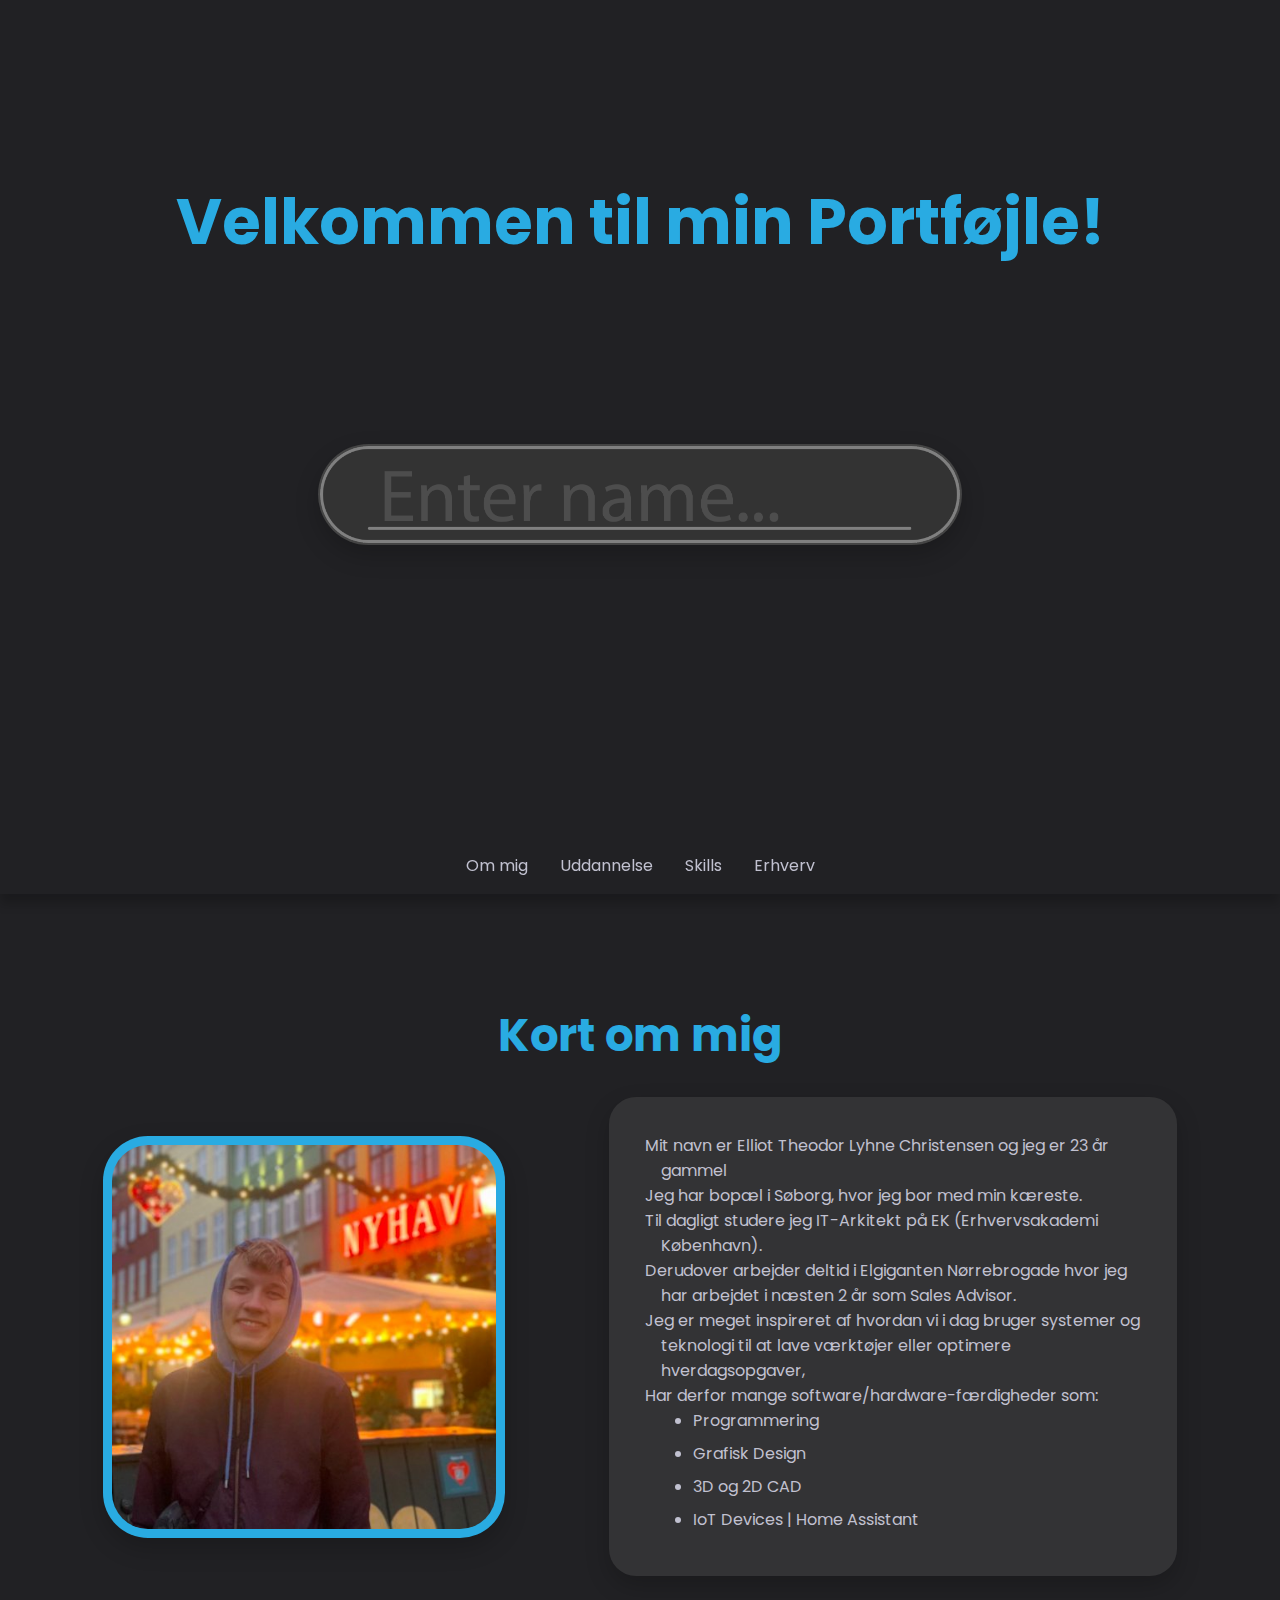
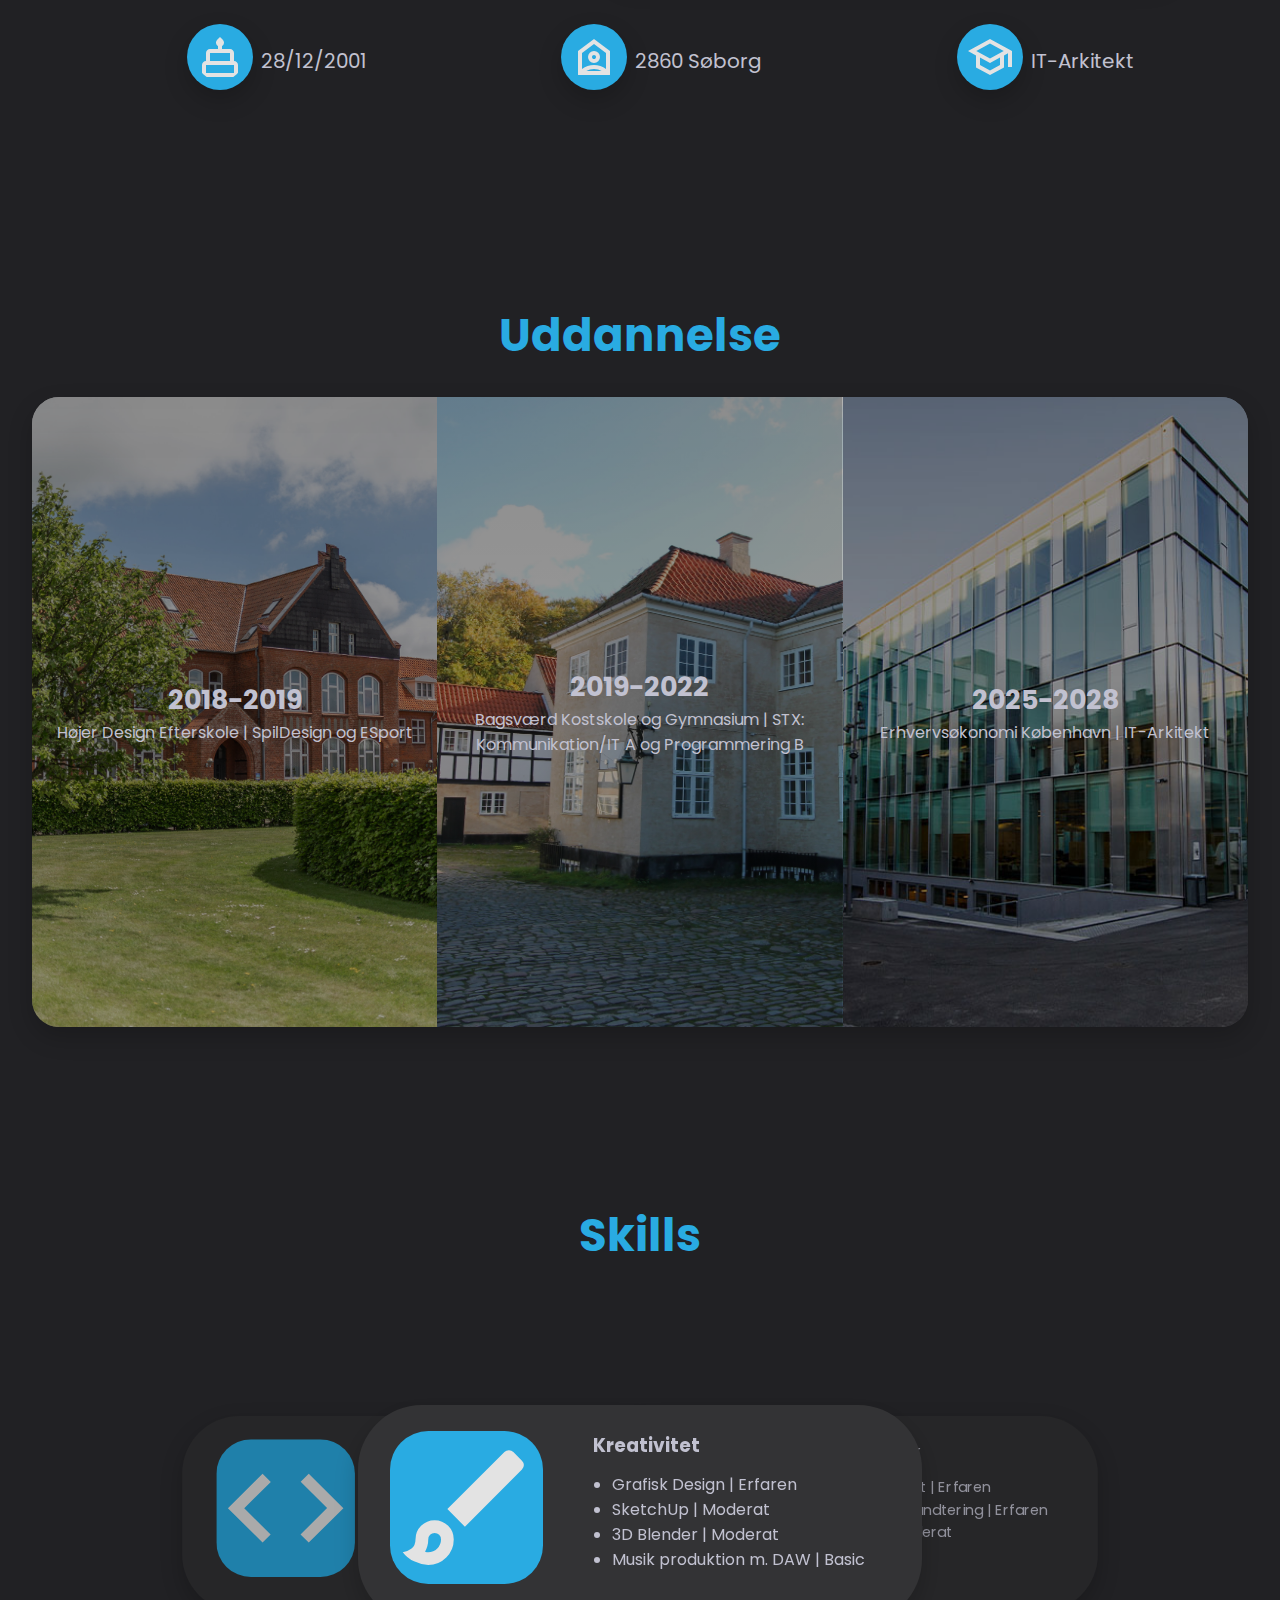
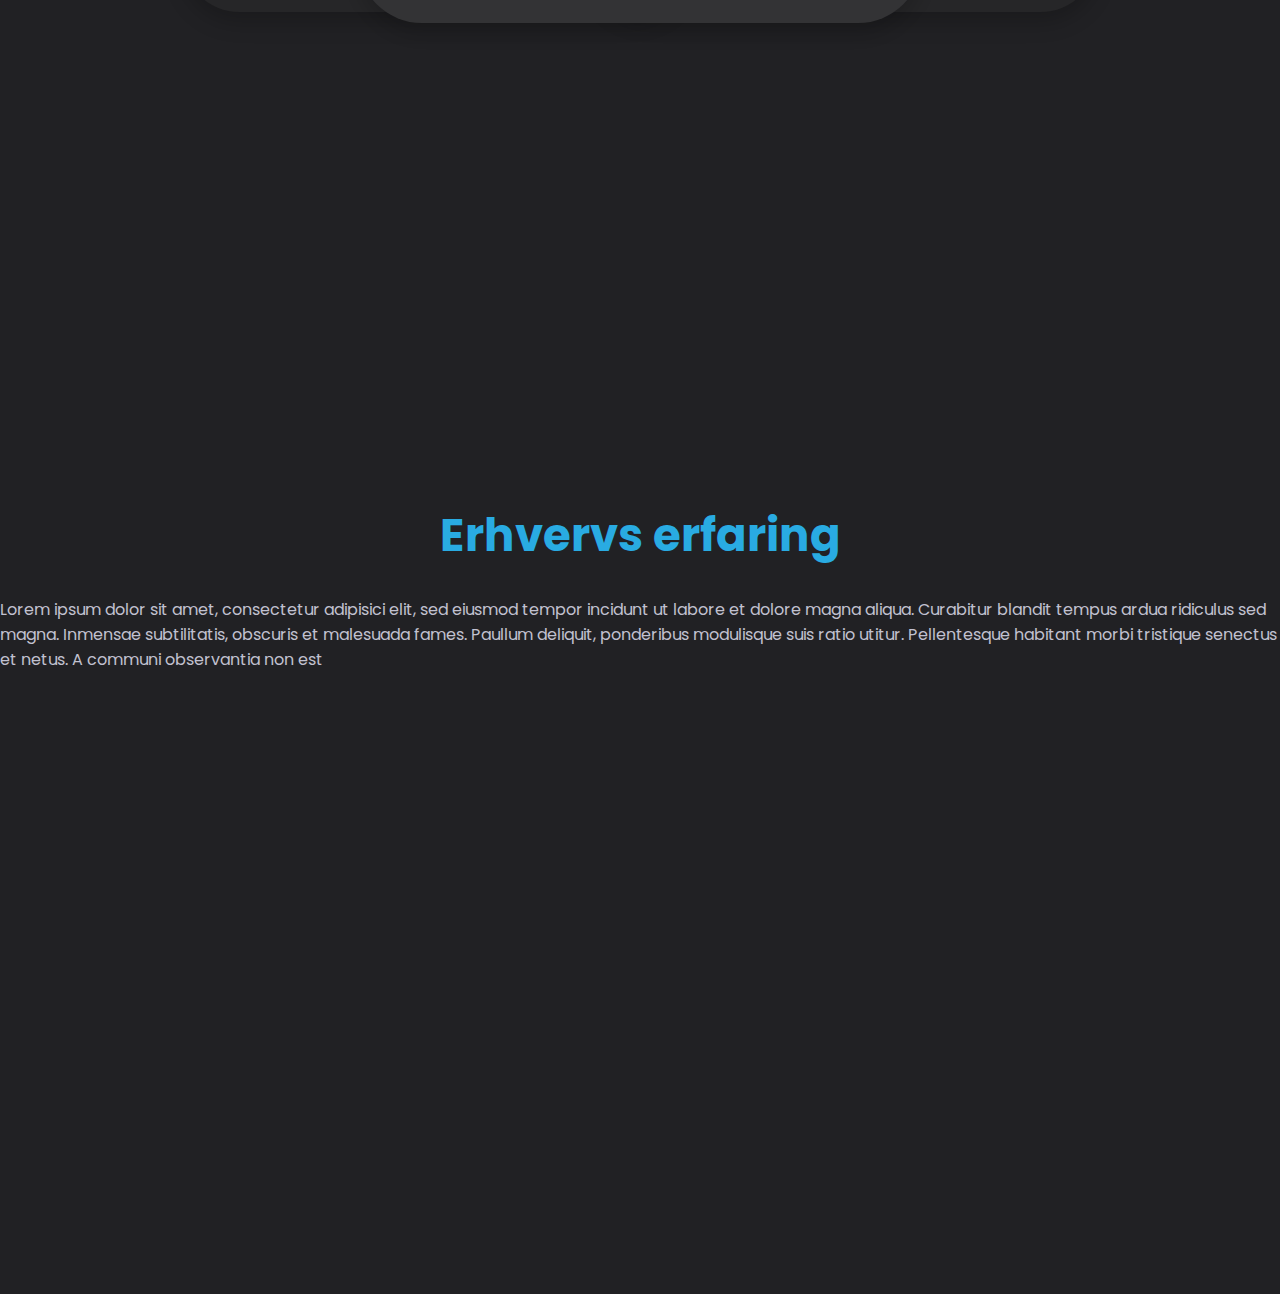
<file: index.html>
<!DOCTYPE html>
<html lang="en">
<head>
    <meta charset="UTF-8">
    <title>Elliot's Portfølje</title>
    <meta name="viewport" content="width=device-width, initial-scale=1.0">
    <link rel="stylesheet" href="styles.css">



    <!-- Google Fonts -->
    <link rel="preconnect" href="https://fonts.googleapis.com">
    <link rel="preconnect" href="https://fonts.gstatic.com" crossorigin>
    <link href="https://fonts.googleapis.com/css2?family=Poppins:ital,wght@0,100;0,200;0,300;0,400;0,500;0,600;0,700;0,800;0,900;1,100;1,200;1,300;1,400;1,500;1,600;1,700;1,800;1,900&display=swap" rel="stylesheet">
</head>

<body>
<header id="header">
    <section>
        <h1>Velkommen til min Portføjle!</h1>
        <img src="name1.gif" alt="Elliot Lyhne name GIF" class="boxShadow">
    </section>
</header>
    <nav>
        <ul>
            <li><a href="#aboutMe">Om mig</a></li>
            <li><a href="#education">Uddannelse</a></li>
            <li><a href="#skills">Skills</a></li>
            <li><a href="#business">Erhverv</a></li>
        </ul>
    </nav>

<main>
    <section id="aboutMe">
        <h2 class="sectionHeader">Kort om mig</h2>
        <div>
            <img src="Elliot.jpg" alt="Billede af Elliot" class="boxShadow">
            <article class="boxShadow">
                <p>Mit navn er Elliot Theodor Lyhne Christensen og jeg er 23 år gammel</p>
                <p>Jeg har bopæl i Søborg, hvor jeg bor med min kæreste.</p>
                <p>Til dagligt studere jeg IT-Arkitekt på EK (Erhvervsakademi København).</p>
                <p>Derudover arbejder deltid i Elgiganten Nørrebrogade hvor jeg har arbejdet i næsten 2 år som Sales Advisor.</p>
                <p>Jeg er meget inspireret af hvordan vi i dag bruger systemer og teknologi til at lave værktøjer eller optimere hverdagsopgaver,</p>
                <p>Har derfor mange software/hardware-færdigheder som:</p>
                <ul>
                    <li>Programmering</li>
                    <li>Grafisk Design</li>
                    <li>3D og 2D CAD</li>
                    <li>IoT Devices | Home Assistant</li>
                </ul>
            </article>
        </div>
        <div id="aboutMeFooter">
            <ul>
                <li><img src="BirthdayIcon.svg" alt="Birthday Icon" class="boxShadow"></li>
                <li><p>28/12/2001</p></li>
            </ul>
            <ul>
                <li><img src="LocationIcon.svg" alt="Location Icon" class="boxShadow"></li>
                <li><p>2860 Søborg</p></li>
            </ul>
            <ul>
                <li><img src="EducationIcon.svg" alt="Education Icon" class="boxShadow"></li>
                <li><p>IT-Arkitekt</p></li>
            </ul>
        </div>
    </section>
    <section id="education">
        <h2 class="sectionHeader">Uddannelse</h2>
        <div class="boxShadow">
            <article id="edu1" class="tintOverlay" style="--url: url(hoejer.jpg)">
                <h3>2018-2019</h3>
                <p>Højer Design Efterskole | SpilDesign og ESport</p>
                <p class="hoverText">På Højer Design Efterskole gik jeg på linjen SpilDesign og ESport. I SpilDesign lærte jeg en masse om programmerings-sproget C#, med fokus på Unity Game Engine biblioteket, hvor jeg fik lavet spil til computer og mobil. <br>Her lærte jeg også en masse om 3D-modellering i Blender og Maya. <br>På ESport linjen spillede vi CS:GO, med fokus på kommunikation og taktik på hold.</p>
            </article>
            <article id="edu2" class="tintOverlay" style="--url: url(haga.jpg)">
                <h3>2019-2022</h3>
                <p>Bagsværd Kostskole og Gymnasium | STX:<br> Kommunikation/IT A og Programmering B</p>
                <p class="hoverText">På Bagsværd Kostskole boede jeg på kostskolen HAGA (Haralds Gave), 500m væk fra kostskolen var Bagsværd Kostskole og Gymnasium, hvor jeg læste STX linjen Kommunikation/IT A og Programmering B. Her har jeg lært en masse om medie kommunikation, kampagnemodeller og medieproduktion. <br>Programmering B var med fokus på Python, hvor jeg også gik videre til Phase 2 i ESA's Astro Pi challenge, hvor jeg skrev til program til en Raspberry Pi om bord på ISS, som samlede data om jordens magnetiske påvirking på ISS</p>
            </article>
            <article id="edu3" class="tintOverlay" style="--url: url(ek.jpg)">
                <h3>2025-2028</h3>
                <p>Erhvervsøkonomi København | IT-Arkitekt </p>
                <p class="hoverText">På EK læser jeg IT-Arkitekt, som er en uddannelse med fokus på full-stack projektledelse og udvikling af IT-systemer for B2C og B2B. <br>Lorem ipsum dolor sit amet, consectetur adipisici elit, sed eiusmod tempor incidunt ut labore et dolore magna aliqua. Curabitur blandit</p>
            </article>
        </div>
    </section>
    <section id="skills">
        <h2 class="sectionHeader">Skills</h2> <!-- carousel -->
        <div class="carousel">
            <article class="carouselItem boxShadow">
                    <img src="developer_board.svg" alt="">
                <div>
                    <h3>Andet teknisk</h3>
                    <ul>
                        <li>Home Assistant | Erfaren</li>
                        <li>IT hardware håndtering | Erfaren</li>
                        <li>Netværk | Moderat</li>
                    </ul>
                </div>

            </article>
            <article class="carouselItem boxShadow">
                <img src="brush.svg" alt="">
                <div>
                    <h3>Kreativitet</h3>
                    <ul>
                        <li>Grafisk Design | Erfaren</li>
                        <li>SketchUp | Moderat</li>
                        <li>3D Blender | Moderat</li>
                        <li>Musik produktion m. DAW | Basic</li>
                    </ul>
                </div>
            </article>
            <article class="carouselItem boxShadow">
                <img src="code.svg" alt="s">
                <div>
                    <h3>Programmering / Markup</h3>
                    <ul>
                        <li>Python | Erfaren</li>
                        <li>C# | Moderat</li>
                        <li>HTML | Basic</li>
                        <li>CSS | Basic</li>
                        <li>JavaScript | Begynder</li>
                    </ul>
                </div>
            </article>
        </div>
    </section>
    <section id="business">
        <h2 class="sectionHeader">Erhvervs erfaring</h2>
        <div>
            <p>Lorem ipsum dolor sit amet, consectetur adipisici elit, sed eiusmod tempor incidunt ut labore et dolore magna aliqua. Curabitur blandit tempus ardua ridiculus sed magna. Inmensae subtilitatis, obscuris et malesuada fames. Paullum deliquit, ponderibus modulisque suis ratio utitur. Pellentesque habitant morbi tristique senectus et netus. A communi observantia non est</p>
        </div>
    </section>

</main>
</body>
</html>
</file>
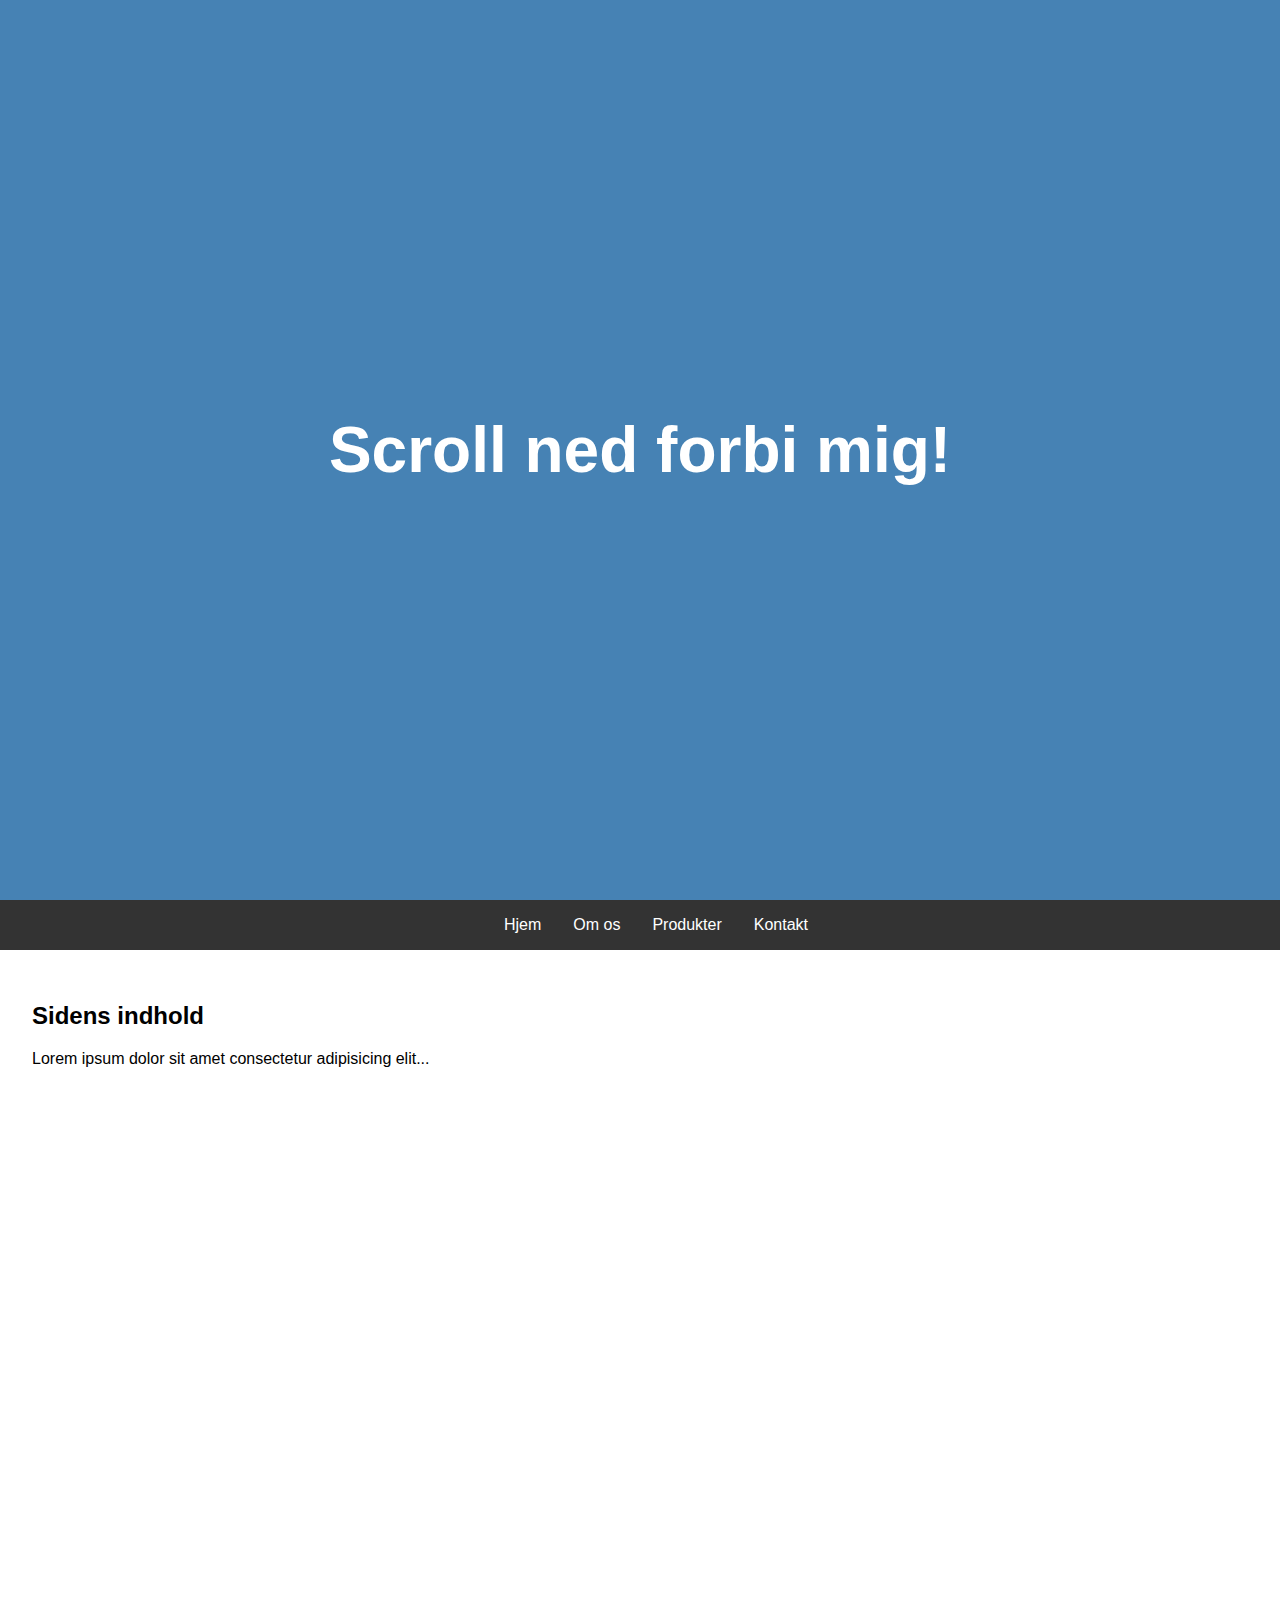
<file: test.html>
<!DOCTYPE html>
<html lang="da">
<head>
    <title>Sticky Nav</title>
    <style>
        body {
            margin: 0;
            font-family: sans-serif;
        }

        /* Sektionen du scroller forbi først */
        .hero-section {
            height: 100vh; /* Fyld hele skærmens højde */
            background-color: #4682B4;
            color: white;
            display: flex;
            justify-content: center;
            align-items: center;
            font-size: 2rem;
        }

        /* Din navigation */
        nav {
            /* De magiske linjer */
            position: sticky;
            top: 0; /* Klæb fast 0px fra toppen af skærmen */

            /* Styling for synlighed */
            background-color: #333;
            padding: 1rem;
            width: 100%;
            z-index: 1000; /* Sørger for at den ligger ovenpå andet indhold */
        }

        nav ul {
            display: flex;
            list-style: none;
            margin: 0;
            padding: 0;
            justify-content: center;
            gap: 2rem;
        }

        nav a {
            color: white;
            text-decoration: none;
        }

        /* Resten af sidens indhold */
        .content {
            padding: 2rem;
            height: 1500px; /* Bare for at have noget at scrolle i */
        }
    </style>
</head>
<body>

<header class="hero-section">
    <h1>Scroll ned forbi mig!</h1>
</header>

<nav>
    <ul>
        <li><a href="#">Hjem</a></li>
        <li><a href="#">Om os</a></li>
        <li><a href="#">Produkter</a></li>
        <li><a href="#">Kontakt</a></li>
    </ul>
</nav>

<main class="content">
    <h2>Sidens indhold</h2>
    <p>Lorem ipsum dolor sit amet consectetur adipisicing elit...</p>
</main>

</body>
</html>
</file>
<file: styles.css>
{
    /* Tilføj ´*{´ */
    outline-style: dotted;
    outline-color: red;
    outline-offset: -1px;
} /*kanter på elementer til visualisere design*/



/*<editor-fold desc="Generelle styles">*/

* {
    margin: 0;
    padding: 0;
    font-family: poppins, serif;
    color: #C1C1D0;
    background-color: transparent;
}

html{
    scroll-snap-type: y mandatory;
    scroll-behavior: smooth;
    scrollbar-width: none;
    background-color: #212124;
}

.backgroundImg{
    position: fixed;
    background-image: url("assets/portfolio-bg.svg");
    background-size: cover;
    height: 100vh;
    width: 100vw;
    z-index: -2;
    transition: filter 0.3s linear;
}

section{
    height: 100vh;
    scroll-snap-align: start;
}

a{
    text-decoration: none;
}

.sectionHeader{
    text-align: center;
    width: 100vw;
    padding-top: 12vh;
    padding-bottom: 3vh;
    font-size: 5vh;
    color: #29ABE2;
}

.boxShadow{
    box-shadow: 0 10px 25px rgba(0, 0, 0, 0.2);
}

/*</editor-fold>*/



/*<editor-fold desc="Header styles">*/

header section{
    display:flex;
    flex-direction:column;
    align-items: center;
    justify-content: space-evenly;
    height: 90vh;
    scroll-snap-align: center;
    margin-bottom: 3vh;
}

header img{
    width: 50vw;
    margin-bottom: 20vh;
    margin-top: 10vh;
    background-color: #444444;
    border-radius: 4vw;
    padding: 2px
}

header h1 {
    padding-top: 10vh;
    font-size: 7vh;
    color: #29abe2;
}

nav{
    display: flex;
    justify-content: center;
    background-color: #212124;
    position: sticky;
    top: 0;
    z-index: 3;
    box-shadow: 0 10px 10px rgba(0, 0, 0, 0.2);

}

nav ul{
    list-style-type: none;
    display: flex;
}

nav li{
    padding: 1rem;
}
/*</editor-fold>*/



/*<editor-fold desc="Section #aboutMe">*/
#aboutMe div{
    display: flex;
    flex-direction: row;
    justify-content: space-evenly;
    align-items: center;
    padding-bottom: 3rem;
}

#aboutMe p{
    text-wrap: wrap;
    max-width: 30rem;
    text-indent: -1rem;
    padding-left: 1rem;
}

#aboutMe img{
    height: 30vw;
    border-radius: 5vh;
    padding: 1vh;
    background-color: #29abe2;
}

@keyframes animationArticle {
    0% {transform: translate(0,0)}
    50% {transform: translate(1vw,1vw)}
    100% {transform: translate(0,0)}
}

#aboutMe article{
    display: flex;
    flex-direction: column;
    align-items: flex-start;
    justify-content: center;
    background-color: #333335;
    border-radius: 3vh;
    padding: 4vh;
    animation: animationArticle 8s ease-in-out infinite alternate;
}

@keyframes animationImg {
    0% {transform: translate(0,0)}
    50% {transform: translate(-2vw,1vw)}
    100% {transform: translate(0,0)}
}

#elliotImg{
    animation: animationImg 6s ease-in-out infinite alternate;
    border-radius: 10vh;
}

#aboutMe ul{
    padding-left: 3rem;
}

#aboutMe li{
    padding-bottom: .5rem;
}

#aboutMeFooter ul{
    display: flex;
    align-items: center;
}

#aboutMeFooter li{
    list-style-type: none;
    padding-right: .5rem;
}

#aboutMeFooter img{
    height: 3rem;
    width: 3rem;
}

#aboutMeFooter p{
    font-size: 1.25rem;
}
/*</editor-fold>*/



/*<editor-fold desc="Section #education">*/

#education div{
    display: flex;
    justify-self: center;
    flex-direction: row;
    width: 95vw;
    overflow: hidden;
    border-radius: 3vh;
    @media screen {

    }
}

#education article{
    display: flex;
    flex-direction: column;
    justify-content: center;
    align-items: center;
    flex: 1;
    height: 70vh;
    overflow: hidden;
    background-size: cover;
    background-position: center;
    text-align: center;
    transition: flex-grow 0.3s ease-out;
}

.tintOverlay{
    background-image:
            linear-gradient(
                    rgba(0, 0, 0, 0.45),
                    rgba(0, 0, 0, 0.35)
            ), var(--url);
}

#education .hoverText{
    display: none;
    text-align: justify;
    width: 43vw;
    margin: 2vw;
    overflow: hidden;
}

#education h3{
    font-size: 3vh;
}

#education article:hover {
    flex-grow: 2;
    background-image:
            linear-gradient(
                    rgba(0, 0, 0, 0.8),
                    rgba(0, 0, 0, 0.6)
            ), var(--url);
}

#education article:hover .hoverText{
    display: block;
}

/*</editor-fold>*/



/*<editor-fold desc="Section #skills">*/

#skills section{
    display: flex;
    flex-direction: column;
    justify-content: center;
    align-items: center;
}

#skills h3{
    padding-bottom: 1vw;
}

#skills ul{
    padding-left: 1.5vw;
}

.carousel{
    display: flex;
    flex-direction: row-reverse;
    justify-content: center;
    margin-top: 12vh;
}

.carouselItem div{
    padding-right: 2vw;
}

.carouselItem {
    display: flex;
    background-color: #333335;
    border-radius: 5vw;
    padding: 2vw;
    width: 40vw;
    justify-content: space-around;
    gap: 3vw;

    transform: scale(0.90);
    filter: brightness(0.75);
    z-index: 1;
    transition: all 0.3s ease-in-out;
    margin: 0 -14vw;
    cursor: pointer;
}
.carouselItem img{
    height: 12vw;
    background-color: #29abe2;
    border-radius: 3vw;
}

.carouselItem:nth-child(2){
    transform: scale(1);
    filter: brightness(1);
    z-index: 2;
}

.carousel:hover .carouselItem:nth-child(2){
    transform: scale(0.90);
    filter: brightness(0.75);
    z-index: 1;
}

.carousel:hover .carouselItem:hover {
    transform: scale(1);
    filter: brightness(1);
    z-index: 2;
    margin: 0 -12vh 0 0;
}

/*</editor-fold>*/



/*<editor-fold desc="Section #business">*/
#business section{
    justify-items: center;
}

#floatingArticle{
    position: relative;
    display: flex;
    justify-content: center;
    align-items: center;
    height: 100%;
}

.floatingCard{
    position: absolute;
    width: 30vw;
    height: 6vw;
    background-color: #333335;
    border-radius: 3vw;
    padding: 3vh;

    transform: translate(-50%, -50%);
    transition: height 0.3s ease-out;
    overflow: hidden;
}

.floatingFlexbox{
    display: flex;
    height: 6vw;
}

.floatingFlexbox img{
    background-color: white;
    border-radius: 1vw;
    border-color: transparent;
    padding: 1vw;
    overflow: hidden;
    margin-right: 1vw;
    object-fit: contain;
    min-width: 4vw;
}

#business .hoverText{
    display: none;
    #text-align: justify;
}

.floatingCard:hover{
    height: 25vh;
}

#business .floatingCard:hover .hoverText{
    display: block;
}

/*<editor-fold desc="floating card animations">*/

/* Card Unique animations */
@keyframes animation1 {
    0% {transform: translate(0,0)}
    50% {transform: translate(1.5vw,2vw)}
    100% {transform: translate(0,0)}
}
@keyframes animation2 {
    0% {transform: translate(0,0)}
    50% {transform: translate(-2vw,1.5vw)}
    100% {transform: translate(0,0)}
}
@keyframes animation3 {
    0% {transform: translate(0,0)}
    33% {transform: translate(-1.5vw,-2vw)}
    66% {transform: translate(2.5vw,-1vw)}
    100% {transform: translate(0,0)}
}

/* Card positions */
.floatingCard:nth-child(1){
    top: 5%;
    left: 10%;
    animation: animation1 6s ease-in-out infinite;
}
.floatingCard:nth-child(2){
    top: 22%;
    left: 60%;
    animation: animation2 7s ease-in-out infinite;
}
.floatingCard:nth-child(3){
    top: 45%;
    left: 15%;
    animation: animation3 8s ease-in-out infinite alternate;
}

/*</editor-fold>*/

.svg-container {
    position: absolute;
    top: 0;
    left: 0;
    width: 100vw;
    height: 100vh;
    pointer-events: none; /*så hover ignorere denne*/
    z-index: -1;
}

/* Styling af linjerne */
.svg-line {
    stroke: #29ABE2;
    stroke-width: 2;
    fill: none;
}


/*</editor-fold>*/



/*<editor-fold desc="Section #hobbies">*/

#hobbies article{
    display: flex;
    justify-content: center;
    align-items: center;
    flex-direction: column;
}

.imgCarousel{
    position: relative;
    height: 55vh;
    width: 70vw;
    border-radius: 0 0 1vw 1vw;
    overflow: hidden;
}

.imgCarouselItem{
    width: 100%;
    height: 100%;
    object-fit: cover;
    position: absolute;
    background-position: center;
    opacity: 0;
    transition: opacity 0.2s ease-in-out;
}

.imgCarouselItem.active{
    opacity: 1;
}

.carouselBtn{
    position: absolute;
    top: 40%;
    transform: translateY(-50%);
    #background-color: rgba(0, 0, 15, 0.5);
    background-color: #29ABE2AA;
    color: ghostwhite;
    border: none;
    font-size: 5vh;
    padding: 1vh 1vw;
    cursor: pointer;
    z-index: 1;
    border-radius: 3vw;
    transition: background-color 0.2s ease-in-out;
}

.carouselPrev{
    left: 1vw;
}

.carouselNext{
    right: 1vw;
}

.txtCarousel{
    position: relative;
    width: 68vw;
    height: 12vh;
    padding: 1vw;
    background-color: #333335;
    border-radius: 1vw 1vw 0 0;
}

.txtCarouselItem{
    position: absolute;
    opacity: 0;
    transition: opacity 0.2s ease-in-out;
    margin: 0 1vw 1vw 1vw;
}

.txtCarouselItem.active{
    opacity: 1;
}

/*</editor-fold>*/



/*<editor-fold desc="Section #hobbies">*/

#contact article{
    display: flex;
    justify-content: center;
    margin: 0 8vw 0 8vw;
    height: 60vh;
}

#contact ul{
    position: relative;
    display: flex;
    list-style-type: none;
    justify-content: center;
    align-items: center;
    gap: 5vw;
}

#contact li{
    text-align: center;
    position: relative;
    width: 15vw;
}

#contact div{
    border-radius: 2vw;
    overflow: hidden;
    padding: 1vw;
    background-color: #333335;
}

#contact img{
    margin-top: 1vh;
    width: 10vw;
}

.call{
    position: absolute;
    transition: all 0.3s ease;
    z-index: 3;
}

/*</editor-fold>*/
</file>
